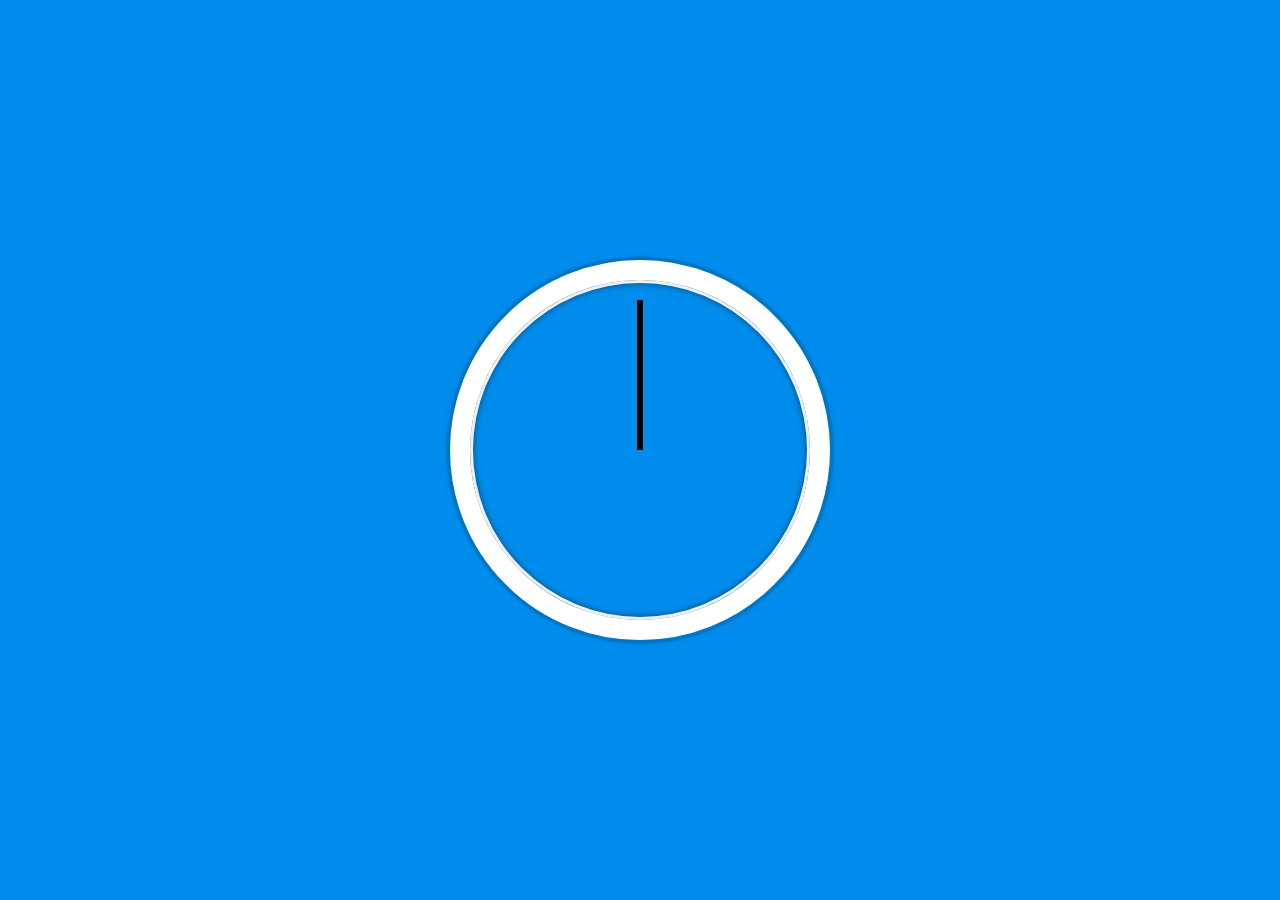
<file: clock/index.html>
<!DOCTYPE html>
<html lang="en">
<head>
    <meta charset="UTF-8">
    <meta name="viewport" content="width=device-width, initial-scale=1.0">
    <meta http-equiv="X-UA-Compatible" content="ie=edge">
    <link rel="stylesheet" href="css/style.css">
    <title>Clock</title>
</head>
<body>
    <div class="clock">
        <div class="clock-face">
          <div class="hand hour-hand"></div>
          <div class="hand min-hand"></div>
          <div class="hand second-hand"></div>
        </div>
    </div>
    <script src="js/main.js"></script>
</body>
</html>
</file>
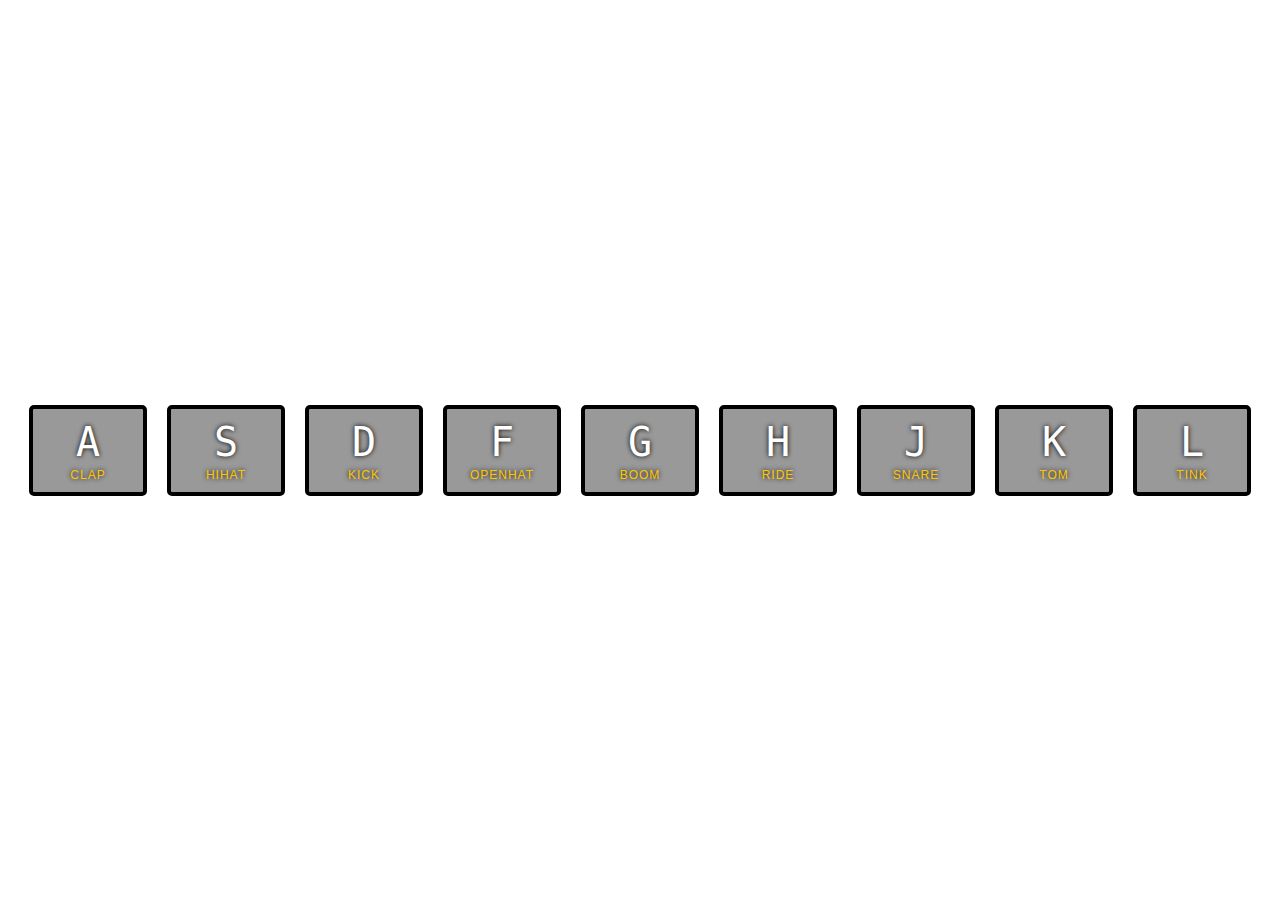
<file: DrumKit/index.html>
<!DOCTYPE html>
<html lang="en">
<head>
    <meta charset="UTF-8">
    <meta name="viewport" content="width=device-width, initial-scale=1.0">
    <meta http-equiv="X-UA-Compatible" content="ie=edge">
    <link rel="stylesheet" href="css/style.css">
    <title>Drum Kit</title>
</head>
<body>
        <div class="keys">
                <div data-key="65" class="key">
                  <kbd>A</kbd>
                  <span class="sound">clap</span>
                </div>
                <div data-key="83" class="key">
                  <kbd>S</kbd>
                  <span class="sound">hihat</span>
                </div>
                <div data-key="68" class="key">
                  <kbd>D</kbd>
                  <span class="sound">kick</span>
                </div>
                <div data-key="70" class="key">
                  <kbd>F</kbd>
                  <span class="sound">openhat</span>
                </div>
                <div data-key="71" class="key">
                  <kbd>G</kbd>
                  <span class="sound">boom</span>
                </div>
                <div data-key="72" class="key">
                  <kbd>H</kbd>
                  <span class="sound">ride</span>
                </div>
                <div data-key="74" class="key">
                  <kbd>J</kbd>
                  <span class="sound">snare</span>
                </div>
                <div data-key="75" class="key">
                  <kbd>K</kbd>
                  <span class="sound">tom</span>
                </div>
                <div data-key="76" class="key">
                  <kbd>L</kbd>
                  <span class="sound">tink</span>
                </div>
              </div>
            
                <audio data-key="65" src="sounds/clap.wav"></audio>
                <audio data-key="83" src="sounds/hihat.wav"></audio>
                <audio data-key="68" src="sounds/kick.wav"></audio>
                <audio data-key="70" src="sounds/openhat.wav"></audio>
                <audio data-key="71" src="sounds/boom.wav"></audio>
                <audio data-key="72" src="sounds/ride.wav"></audio>
                <audio data-key="74" src="sounds/snare.wav"></audio>
                <audio data-key="75" src="sounds/tom.wav"></audio>
                <audio data-key="76" src="sounds/tink.wav"></audio>


    <script src="js/main.js"></script>
</body>
</html>
</file>
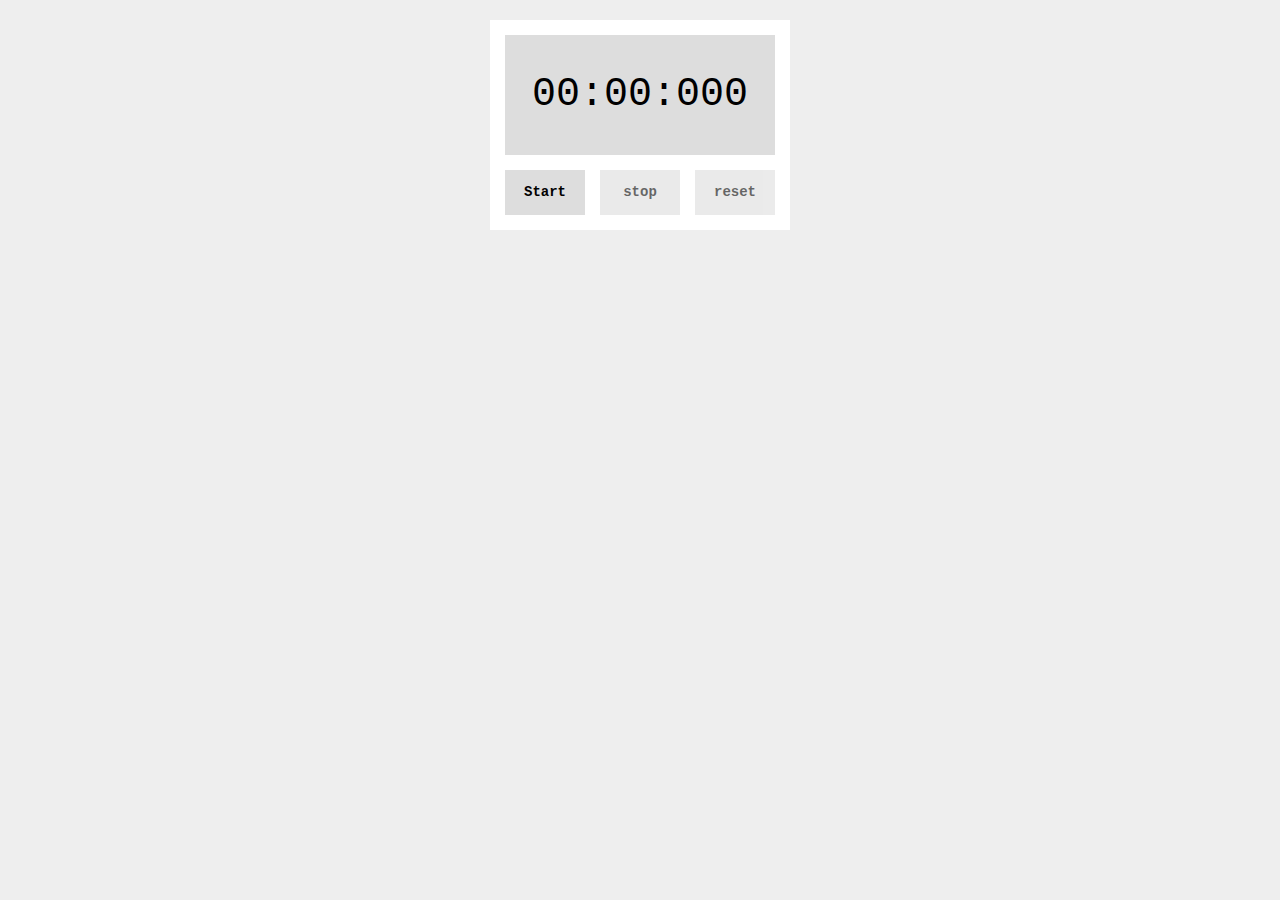
<file: MyStopwatch/index.html>
<!DOCTYPE html>
<html lang="ja">
    <head>
        <meta charset="utf-8">
        <title>Stopwatch</title>
        <link rel ="stylesheet" href="css/style.css">
    </head>
    <body>
        <div class="container">
            <div id="timer">00:00:000</div>
                <div class="controls">
                    <div class="btn" id="start">Start</div>
                    <div class="btn" id="stop">stop</div>
                    <div class="btn" id="reset">reset</div>
                </div>
        </div>
        
        <script src="js/main.js"></script>
    </body>
</html>
</file>
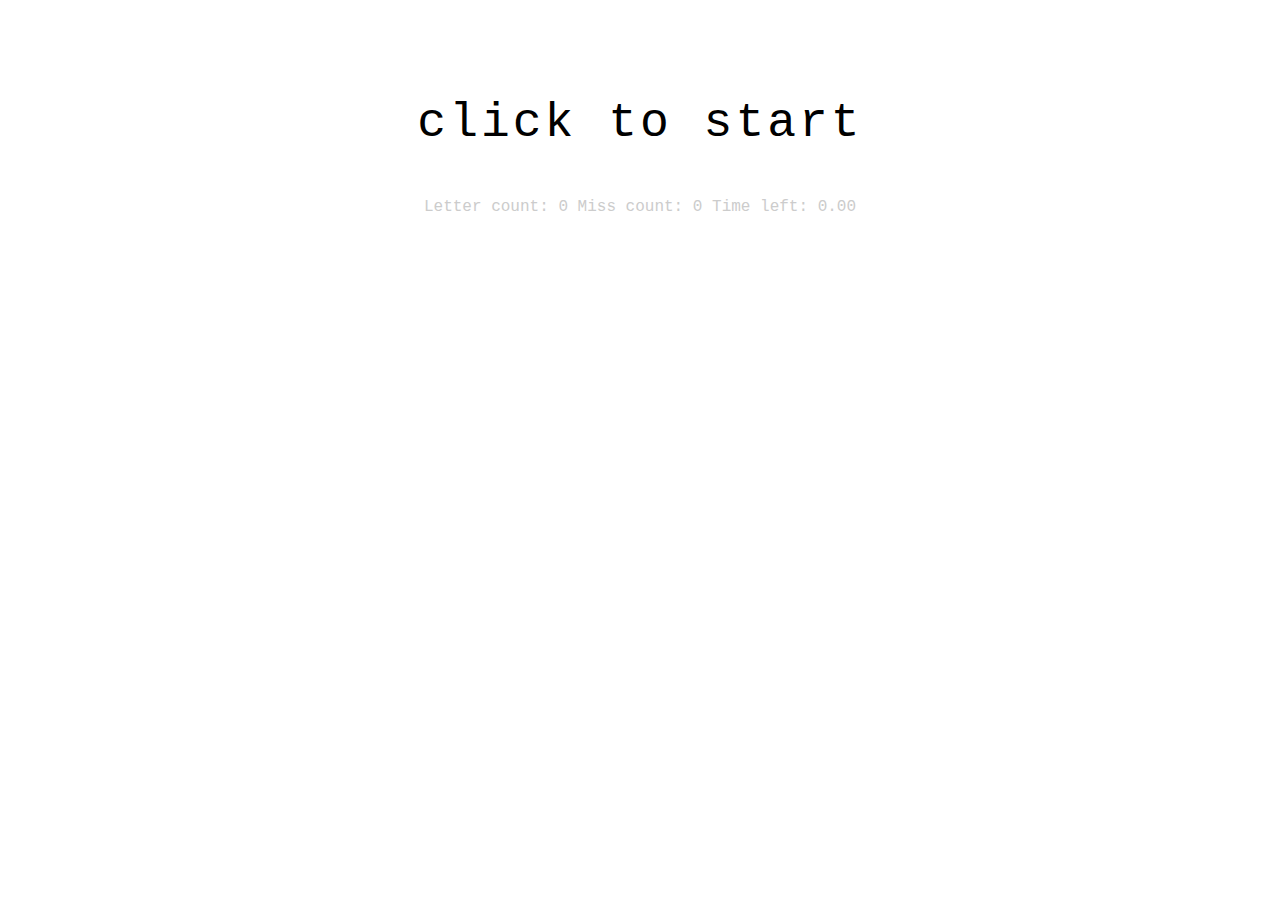
<file: TypingGame/index.html>
<!DOCTYPE html>
<html lang="ja">
    <head>
        <meta charset="utf-8">
        <title>Typing Game</title>
        <link rel="stylesheet" href="css/style.css">
    </head>
    <body>
        <p id="target">click to start</p>
        <p class="info">
            Letter count: <span id="score">0</span>
            Miss count: <span id="miss">0</span>
            Time left: <span id="timer">0.00</span>
        </p>
        <script src="js/main.js"></script>
    </body>
</html>
</file>
<file: clock/css/style.css>
html {
    background: #018DED url(http://unsplash.it/1500/1000?image=881&blur=5);
    background-size: cover;
    font-family: 'helvetica neue';
    text-align: center;
    font-size: 10px;
}

body {
    margin: 0;
    align-items: center;
    font-size: 2rem;
    min-height: 100vh;
    display: flex;
    flex: 1;
}

.clock {
    margin: 50px auto;
    position: relative;
    padding: 2rem;
    width: 30rem; /*300px*/
    height: 30rem; /*300px*/
    border: solid 20px #fff;
    border-radius: 50%;
    box-shadow: 
        0 0 0 4px rgba(0,0,0,0.1),
        inset 0 0 0 3px #EFEFEF,
        inset 0 0 10px black,
        0 0 10px rgba(0,0,0,0.2);
}

.clock-face {
    position: relative;
    width: 100%;
    height: 100%;
    transform: translateY(-3px);
}

.hand {
    width: 50%;
    height: 6px;
    background: black;
    position: absolute;
    top: 50%;
    transform-origin: 100%;
    transform: rotate(90deg);
    /* transition: all 0.05s; */
    transition-timing-function: cubic-bezier(0.1, 2.7, 0.58, 1);
}
</file>
<file: DrumKit/css/style.css>
html {
    font-size: 10px;
    background: url(http://i.imgur.com/b9r5sEL.jpg) bottom center;
    background-size: cover;
  }
  
  body,html {
    margin: 0;
    padding: 0;
    font-family: sans-serif;
  }
  
  .keys {
    display: flex;
    flex: 1;
    min-height: 100vh;
    align-items: center; /*https://www.w3schools.com/cssref/css3_pr_align-items.asp*/
    justify-content: center;
  }

  .key {
    border: .4rem solid black; /* in this case, same as 4px.  rem : Relative to font-size of the root element*/
    border-radius: .5rem;
    margin: 1rem;
    font-size: 1.5rem;
    padding: 1rem .5rem;
    transition: all .07s ease;   /*https://qiita.com/7968/items/812d6a21fc4dd9ae9c75*/
    width: 10rem;
    text-align: center;
    color: white;
    background: rgba(0,0,0,0.4);
    text-shadow: 0 0 .5rem black;
  }

  .playing {
    transform: scale(1.1);
    border-color: #ffc600;
    box-shadow: 0 0 1rem #ffc600;
  }
  
  kbd {
    display: block;
    font-size: 4rem;
  }
  
  .sound {
    font-size: 1.2rem;
    text-transform: uppercase;
    letter-spacing: .1rem;
    color: #ffc600;
  }
</file>
<file: MyStopwatch/css/style.css>
body {
    font-family: 'Courier New' , monospace;
    font-size: 14px;
    background: #eee;
}

.container {
    margin: 20px auto;
    width:270px;
    background: #fff;
    padding: 15px;
    text-align: center;
}

#timer {
    background: #ddd;
    height: 120px;
    line-height: 120px;
    font-size: 40px;
    margin-bottom: 15px;
}

.btn {
    width: 80px;
    height: 45px;
    line-height: 45px;
    background: #ddd;
    font-weight: bold;
    cursor: pointer;
    user-select: none;
}

.controls {
    display: flex;
    justify-content: space-between;
}

.inactive {
    opacity: 0.6;
}
</file>
<file: TypingGame/css/style.css>
body {
    padding-top: 40px;
    font-family: "Courier New" , monospace;
    text-align:center;
}

#target {
    font-size: 48px;
    letter-spacing: 3px;
}

.info {
    color: #ccc;
}
</file>
